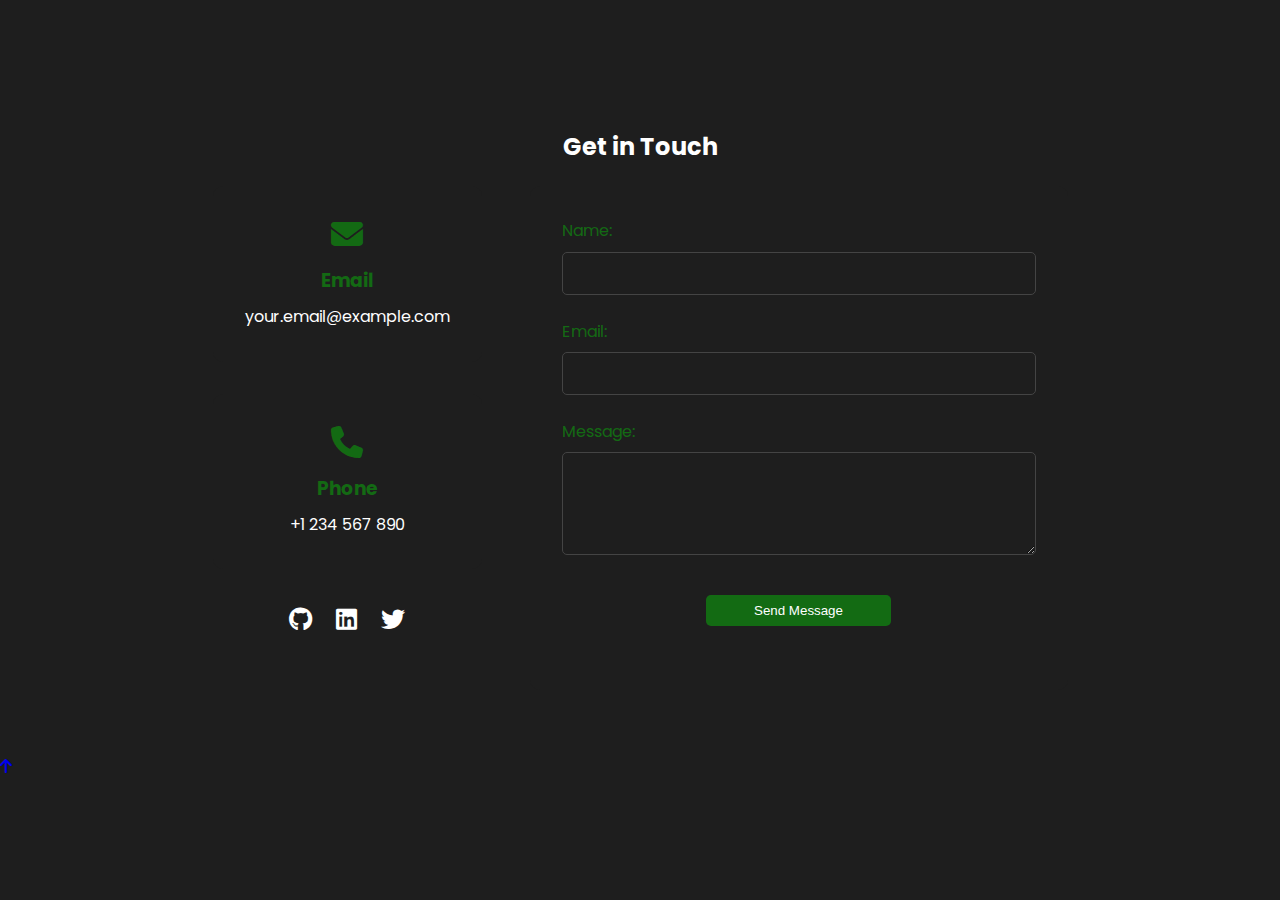
<file: contact.html>
<!DOCTYPE html>
<html lang="en">
<head>
  <meta charset="UTF-8">
  <meta name="viewport" content="width=device-width, initial-scale=1.0">
  <title>Contact Me | Your Name</title>
  <link href="https://fonts.googleapis.com/css2?family=Roboto:wght@400;700&display=swap" rel="stylesheet">
  <link href="https://fonts.googleapis.com/css2?family=Poppins:wght@400;700&display=swap" rel="stylesheet">
  <!-- Font Awesome for social icons -->
  <link rel="stylesheet" href="https://cdnjs.cloudflare.com/ajax/libs/font-awesome/6.4.0/css/all.min.css">
  <link rel="stylesheet" href="assets/css/style.css">
</head>
<body>
  <nav><!-- Copy the same nav from index.html --></nav>

  <!-- Contact Section -->
  <section class="contact">
    <h2>Get in Touch</h2>
    <div class="contact-container">
      <!-- Contact Info -->
      <div class="contact-info">
        <div class="info-card">
          <i class="fas fa-envelope"></i>
          <h3>Email</h3>
          <p>your.email@example.com</p>
        </div>
        <div class="info-card">
          <i class="fas fa-phone"></i>
          <h3>Phone</h3>
          <p>+1 234 567 890</p>
        </div>
        <!-- Social Links -->
        <div class="social-links">
          <a href="https://github.com/yourusername" target="_blank"><i class="fab fa-github"></i></a>
          <a href="https://linkedin.com/in/yourusername" target="_blank"><i class="fab fa-linkedin"></i></a>
          <a href="https://twitter.com/yourusername" target="_blank"><i class="fab fa-twitter"></i></a>
        </div>
      </div>

      <!-- Contact Form -->
      <form class="contact-form" id="contactForm">
        <div class="form-group">
          <label for="name">Name:</label>
          <input type="text" id="name" name="name" required>
        </div>
        <div class="form-group">
          <label for="email">Email:</label>
          <input type="email" id="email" name="email" required>
        </div>
        <div class="form-group">
          <label for="message">Message:</label>
          <textarea id="message" name="message" rows="5" required></textarea>
        </div>
        <button type="submit" class="cta-button">Send Message</button>
      </form>
    </div>
  </section>

  <a href="#top" class="back-to-top" aria-label="Scroll Back to Top">
    <i class="fas fa-arrow-up"></i>
  </a>

  <script src="assets/js/script.js"></script>
</body>
</html>
</file>
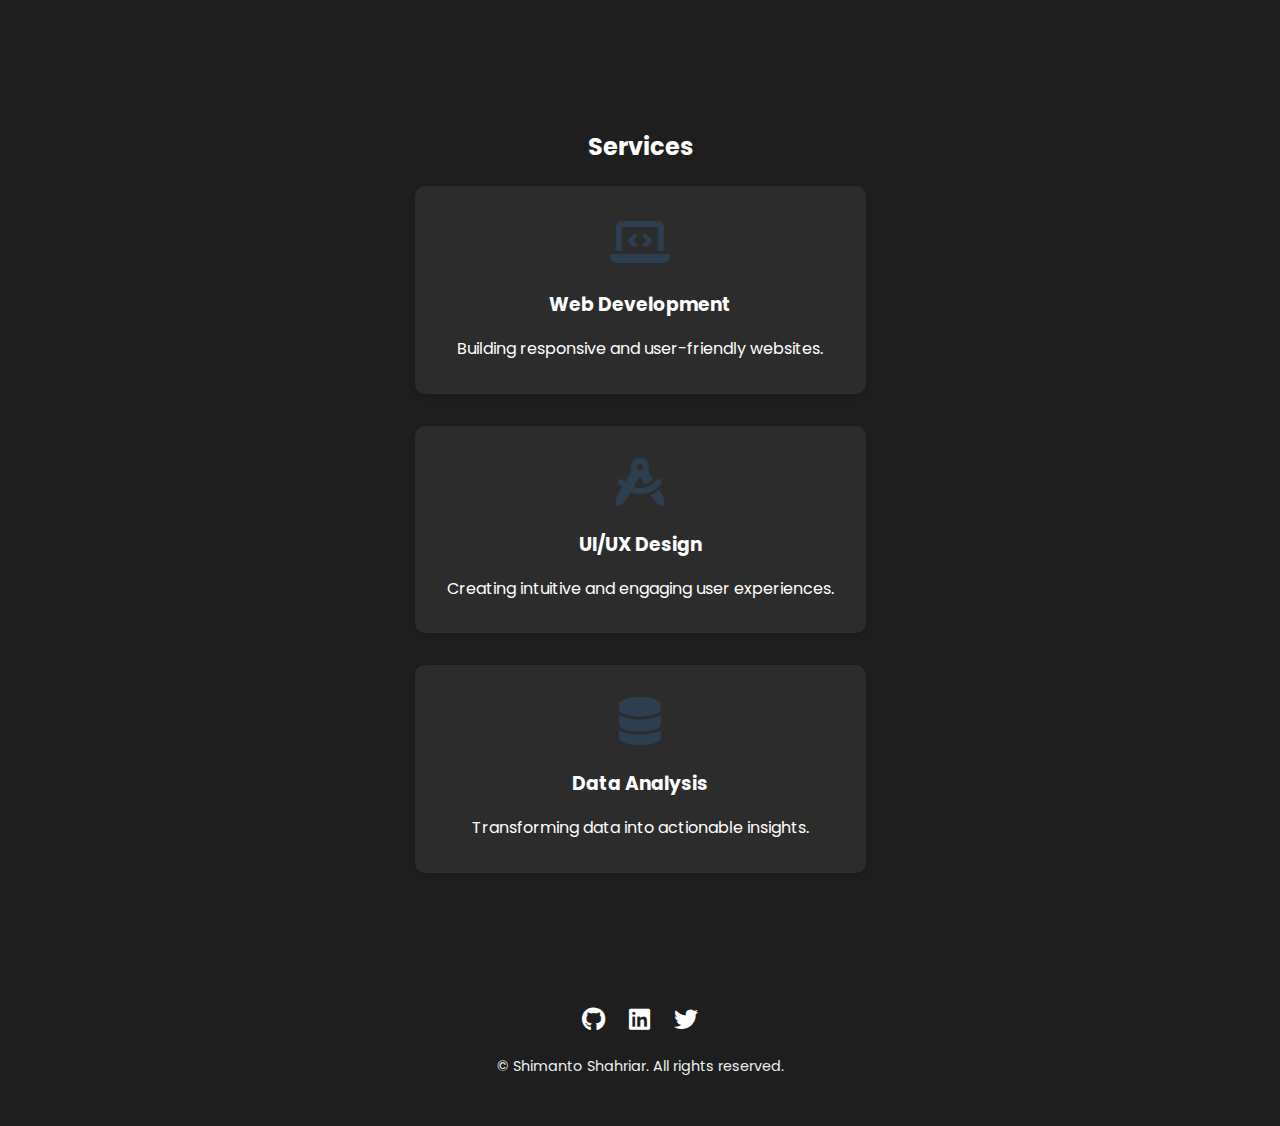
<file: services.html>
<!DOCTYPE html>
<html lang="en">
<head>
  <meta charset="UTF-8">
  <meta name="viewport" content="width=device-width, initial-scale=1.0">
  <title>Services | Your Name</title>
  <link href="https://fonts.googleapis.com/css2?family=Roboto:wght@400;700&display=swap" rel="stylesheet">
  <link href="https://fonts.googleapis.com/css2?family=Poppins:wght@400;700&display=swap" rel="stylesheet">
  <link rel="stylesheet" href="https://cdnjs.cloudflare.com/ajax/libs/font-awesome/6.4.0/css/all.min.css">
  <link rel="stylesheet" href="assets/css/style.css">
</head>
<body>
  <nav><!-- Copy your existing navigation --></nav>

  <!-- Services Section -->
  <section class="services">
    <h2>Services</h2>
    <div class="services-grid">
      <!-- Service 1: Web Development -->
<div class="service-card">
    <i class="fas fa-laptop-code service-icon"></i>
    <h3>Web Development</h3>
    <p>Building responsive and user-friendly websites.</p>
  </div>
  
  <!-- Service 2: UI/UX Design -->
  <div class="service-card">
    <i class="fas fa-drafting-compass service-icon"></i>
    <h3>UI/UX Design</h3>
    <p>Creating intuitive and engaging user experiences.</p>
  </div>
  
  <!-- Service 3: Data Analysis -->
  <div class="service-card">
    <i class="fas fa-database service-icon"></i>
    <h3>Data Analysis</h3>
    <p>Transforming data into actionable insights.</p>
  </div>
    </div>
  </section>
  <footer>
    <div class="footer-content">
      <!-- Social Links -->
      <div class="social-links">
        <a href="https://github.com/yourusername" target="_blank" aria-label="GitHub">
          <i class="fab fa-github"></i>
        </a>
        <a href="https://linkedin.com/in/yourusername" target="_blank" aria-label="LinkedIn">
          <i class="fab fa-linkedin"></i>
        </a>
        <a href="https://twitter.com/yourusername" target="_blank" aria-label="Twitter">
          <i class="fab fa-twitter"></i>
        </a>
      </div>
      
      <!-- Copyright Text -->
      <p class="copyright">&copy; <span id="currentYear"></span> Shimanto Shahriar. All rights reserved.</p>
    </div>
  </footer>
  <script src="assets/js/script.js"></script>
</body>
</html>
</file>
<file: assets/css/style.css>
/* Reset and Base Styles */
* {
    margin: 0;
    padding: 0;
    box-sizing: border-box;
  }
  
  body {
    font-family: 'Poppins', sans-serif;
    line-height: 1.6;
    color: #fff; /* Change text color to white for better contrast */
    background-color: #1E1E1E; /* Dark background */
  }
  
  html {
    scroll-behavior: smooth;
  }
  
  /* Navigation */
  nav {
    background: #1E1E1E; /* Bright green with 35% opacity */
    padding: 2rem;
    padding-right: 7.5rem;

  }
  
  nav ul {
    display: flex;
    list-style: none;
    gap: 2rem;
    justify-content: right;
  }
  
  nav a {
    color: white;
    text-decoration: none;
    font-size: 0.8rem;
    
  }
  
  nav a:hover {
    color:rgba(0, 253, 0, 0.35); /* Light blue */
  }

  /* Adjust the CV download button to align with other navigation links */
  nav a.cta-button {
      padding: 0.5rem 1rem; /* Make the button smaller */
      font-size: 0.8rem; /* Match font size with other links */
      border-radius: 3px; /* Slightly rounded corners */
      display: inline-block; /* Ensure it aligns inline */
      margin: 0; /* Remove extra margin */
  }

  nav a.cta-button:hover {
      background: rgba(0, 253, 0, 0.5); /* Keep hover effect consistent */
  }
  
  /* Hero Section */
  .hero {
    
    padding: 8rem 2rem;
    background: transparent; /* Remove light gray background */
    min-height: 100vh;
  }
  
  .hero h1, .hero h2, .hero p {
    color: #fff; /* Change text color to white */
  }
  
  .hero h1 {
    font-size: 3rem;
    text-align: left;
  }
  
  .hero h2 {
    font-size: 1.5rem;
    text-align: left;
  }
  
  .hero p {
    font-size: 0.8rem;
    margin-bottom: 3rem;
  }

  /* Change the color of the paragraph containing the name Shimanto Shahriar */
  .hero h2:nth-of-type(2) {
    color: rgba(0, 253, 0, 0.75); /* Bright green with 75% opacity */
    font-size: 2rem;
  }

  .hero h1:nth-of-type(2) {
    margin-bottom: 3rem;
  }
  
  button, .cta-button {
    background: rgba(0, 253, 0, 0.35); /* Match nav bar color and opacity */
    color: #fff; /* White text for contrast */
    border: none;
    padding: 0.5rem 3rem;
    border-radius: 5px;
    cursor: pointer;
    transition: background 0.3s;
  }

  button:hover, .cta-button:hover {
    background: rgba(0, 253, 0, 0.5); /* Slightly increase opacity on hover */
  }

  .cta-button {
    text-decoration: none; /* Remove underline */
  }



/* Projects Section */
.projects {
    padding: 4rem 2rem;
    background: transparent; /* Remove white background */
  }
  
  .projects h2, .project-card h3, .project-card p {
    color: #fff; /* Change text color to white */
  }
  
  .project-grid {
    display: grid;
    grid-template-columns: repeat(auto-fit, minmax(300px, 1fr));
    gap: 2rem;
    max-width: 1200px;
    margin: 0 auto;
  }
  
  .project-card {
    background: #2c2c2c; /* Darker card background */
    color: #fff;
    border-radius: 10px;
    padding: 1rem;
    box-shadow: 0 4px 6px rgba(0, 0, 0, 0.1);
    transition: transform 0.3s;
  }
  
  .project-card:hover {
    transform: translateY(-5px);
  }
  
  .project-card img {
    width: 100%;
    height: 200px;
    object-fit: cover;
    border-radius: 5px;
  }
  
  .project-link {
    display: inline-block;
    margin-top: 1rem;
    color: #3498db;
    text-decoration: none;
  }



/* About Section */
.about {
    padding: 4rem 2rem;
    max-width: 1200px;
    margin: 0 auto;
    background: transparent; /* Remove any background color */
  }
  
  .about h2, .about p, .about h3 {
    color: #fff; /* Change text color to white */
  }

  .about h2 {
    text-align: center;
    font-size: 2.5rem; /* Center-align the section header */
  }

  .about p {
    font-size: 1.1rem;
    margin-bottom: 1rem;
    text-align: left; /* Center-align the paragraph */
  }
  
  /* Bio */
  .bio {
    text-align: center;
    margin-bottom: 3rem;
    font-size: 1.1rem;
    color: #7f8c8d;
    line-height: 1.8;
  }
  
  /* Skills Grid */
  .skills {
    margin-bottom: 3rem;
  }
  
  .skills-grid {
    display: grid;
    grid-template-columns: repeat(auto-fit, minmax(150px, 1fr));
    gap: 2rem;
    justify-content: center;
    margin: 2rem 0;
  }
  
  .skill-card {
    text-align: center;
    padding: 1.5rem;
    background: #fff;
    border-radius: 10px;
    box-shadow: 0 4px 6px rgba(0, 0, 0, 0.1);
    transition: transform 0.3s;
  }
  
  .skill-card:hover {
    transform: translateY(-5px);
  }
  
  .skill-card i {
    font-size: 3rem;
    color: #3498db; /* Blue for icons */
    margin-bottom: 1rem;
  }
  
  .skill-card h4 {
    color: #2c3e50;
  }
  
  /* Resume Button (reuse CTA style) */
  .cta-button {
    display: block;
    width: fit-content;
    margin: 2rem auto;
  }
  



/* Contact Section */
.contact {
    padding: 4rem 2rem;
    max-width: 1200px;
    margin: 0 auto;
    background: transparent; /* Remove any background color */
  }
  
  .contact h2, .contact-info h3, .contact-info p, .contact-form label {
    color: #fff; /* Change text color to white */
  }
  
  .contact-container {
    display: grid;
    grid-template-columns: 1fr;
    gap: 3rem;
  }
  
  /* Contact Info */
  .contact-info {
    text-align: center;
  }
  
  .info-card {
    background: #1E1E1E; /* Match body background */
    padding: 2rem;
    margin-bottom: 2rem;
    border-radius: 10px;
  }
  
  .info-card i {
    font-size: 2rem;
    color: rgba(0, 253, 0, 0.35); /* Match nav bar color and opacity */
    margin-bottom: 1rem;
  }
  
  .info-card h3 {
    color: rgba(0, 253, 0, 0.35); /* Match nav bar color and opacity */
    margin-bottom: 0.5rem;
  }
  
  .info-card p {
    color: #1E1E1E; /* Match background color */
    color: #fff
  }

  .info-card h3 + p {
    color: #fff(0, 253, 0, 0.35); /* Match nav bar color and opacity */
  }
  
  /* Social Links */
  .social-links {
    display: flex;
    gap: 1.5rem;
    justify-content: center;
    margin-top: 2rem;
  }
  
  .social-links a {
    color: #2c3e50;
    font-size: 2rem;
    transition: color 0.3s;
  }
  
  .social-links a:hover {
    color: rgba(0, 253, 0, 0.35) !important; /* Match nav hover color */
  }
  
  /* Contact Form */
  .contact-form {
    background: #1E1E1E; /* Match the color of the whole page */
    color: #fff;
    padding: 2rem;
    border-radius: 10px;
  }
  
  .form-group {
    margin-bottom: 1.5rem;
  }
  
  .form-group label {
    display: block;
    margin-bottom: 0.5rem;
    color: rgba(0, 253, 0, 0.35); /* Match nav bar color and opacity */
  }
  
  .form-group input,
  .form-group textarea {
    width: 100%;
    padding: 0.8rem;
    background: #1E1E1E; /* Match body background */
    color: #fff;
    border: 1px solid #444;
    border-radius: 5px;
    font-family: 'Roboto', sans-serif;
  }
  
  .form-group textarea {
    resize: vertical;
  }
  
  /* Desktop Layout */
  @media (min-width: 768px) {
    .contact-container {
      grid-template-columns: 1fr 2fr; /* Info on left, form on right */
    }
  }


/* Footer */
footer {
    background: #1E1E1E; /* Match body background */
    color: #fff;
    padding: 2rem 1rem;
    margin-top: auto; /* Pushes footer to bottom */
  }
  
  .footer-content {
    max-width: 1200px;
    margin: 0 auto;
    text-align: center;
  }
  
  .footer-content a {
    color: #3498db; /* Blue links */
  }
  
  .footer-content a:hover {
    color: #2980b9; /* Darker blue */
  }
  
  .social-links {
    display: flex;
    gap: 1.5rem;
    justify-content: center;
    margin-bottom: 1rem;
  }
  
  .social-links a {
    color: white;
    font-size: 1.5rem;
    transition: color 0.3s;
  }
  
  .social-links a:hover {
    color: rgba(0, 253, 0, 0.35) !important; /* Match nav hover color */
  }
  
  .copyright {
    font-size: 0.9rem;
    color: #ecf0f1;
    margin: 1rem 0;
  }
  
/* Style the footer navigation links to display side by side */
footer ul {
    display: flex;
    list-style: none;
    gap: 2rem;
    justify-content: center;
    padding: 0;
    margin: 1rem 0;
}

footer ul li a {
    color: white; /* Ensure text color is white */
    text-decoration: none;
    font-size: 0.9rem;
    font-family: 'Poppins', sans-serif; /* Restore the previous font */
}

footer ul li a:hover {
    color: rgba(0, 253, 0, 0.35) !important; /* Force hover color to match nav hover color */
}

footer ul li a:link, footer ul li a:visited, footer ul li a:hover, footer ul li a:active {
    color: white; /* Ensure text color is white for all link states */
    text-decoration: none; /* Remove underline for consistency */
}
  
/* Ensure the footer stays at the bottom */
  body {
    display: flex;
    flex-direction: column;
    min-height: 100vh; /* Full viewport height */
 
   }


/* Services Section */
.services {
  padding: 4rem 2rem;
  max-width: 1200px;
  margin: 0 auto;
  background: transparent; /* Remove any background color */
}

.services h2, .services-grid .service-card h3, .services-grid .service-card p {
  color: #fff; /* Change text color to white */
}

.services-grid {
  display: grid;
  grid-template-columns: repeat(auto-fit, minmax(300px, 1fr));
  gap: 2rem;
}

.service-card {
  background: #2c2c2c; /* Darker card background */
  color: #fff;
  padding: 2rem;
  border-radius: 10px;
  text-align: center;
  box-shadow: 0 4px 6px rgba(0, 0, 0, 0.1);
  transition: transform 0.3s;
}

.service-card:hover {
  transform: translateY(-5px);
}

.service-icon {
  font-size: 3rem; /* Increase size */
  color: #2c3e50; /* Change color to dark blue */
  margin-bottom: 1.5rem; /* Add more space below the icon */
}

.service-card h3 {
  margin-bottom: 1rem;
}

.service-card p {
  line-height: 1.6;
}

/* Testimonials Section */
.testimonials {
  padding: 50px 20px;
  background: transparent; /* Remove light gray background */
  text-align: center;
}

.testimonials h2, .testimonial-card p, .testimonial-card h4 {
  color: #fff; /* Change text color to white */
}

.testimonial-grid {
  display: grid;
  grid-template-columns: repeat(auto-fit, minmax(300px, 1fr));
  gap: 20px;
  justify-content: center;
}

.testimonial-card {
  background: #2c2c2c; /* Darker card background */
  color: #fff;
  border: 1px solid #ddd;
  border-radius: 8px;
  padding: 20px;
  box-shadow: 0 4px 6px rgba(0, 0, 0, 0.1);
  transition: transform 0.3s ease, box-shadow 0.3s ease;
}

.testimonial-card:hover {
  transform: translateY(-5px);
}

.testimonial-card p {
  font-size: 1rem;
  margin-bottom: 15px;
}

.testimonial-card h4 {
  font-size: 1.1rem;
  font-weight: bold;
}

/* Section Headers */
section h2 {
  text-align: center; /* Center-align all section headers */
  margin-bottom: 20px; /* Add spacing below the header */
}
</file>
